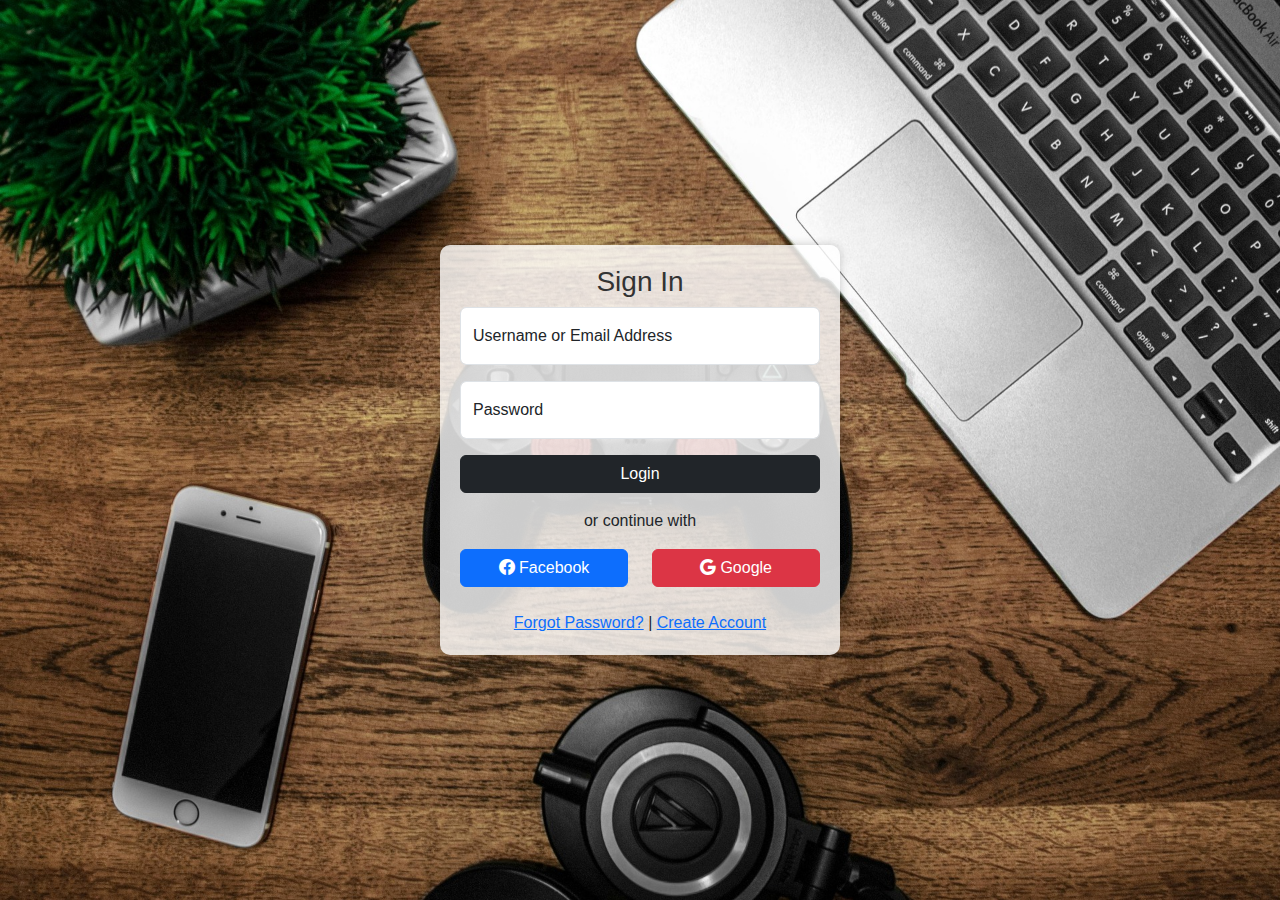
<file: index.html>
<!DOCTYPE html>
<html lang="en">
<head>
    <meta charset="UTF-8">
    <meta name="viewport" content="width=device-width, initial-scale=1.0">
    <title>Login</title>

    <!-- Bootstrap 5 CSS -->
    <link href="https://cdn.jsdelivr.net/npm/bootstrap@5.3.0-alpha1/dist/css/bootstrap.min.css" rel="stylesheet">

    <!-- Font Awesome Icons -->
    <link href="https://cdn.jsdelivr.net/npm/bootstrap-icons/font/bootstrap-icons.css" rel="stylesheet">

    <style>
        body, html {
            height: 100%;
            margin: 0;
            font-family: Arial, sans-serif;
        }
        /* Background Image */
        body {
            background-image: url('assets/img/garrettmorrow.jpg');
            background-size: cover;
            background-position: center;
            background-attachment: fixed;
            display: flex;
            justify-content: center;
            align-items: center;
        }
        /* Transparent Form Container */
        .login-container {
            max-width: 400px;
            width: 100%;
            padding: 20px;
            background-color: rgba(255, 255, 255, 0.8); /* Semi-transparent white background */
            border-radius: 10px;
            box-shadow: 0 0 10px rgba(0, 0, 0, 0.2);
        }
        h3 {
            text-align: center;
            color: #333;
        }
        .social-login button {
            margin-bottom: 10px;
        }
        .form-control:focus {
            border-color: #007bff;
            box-shadow: none;
        }
        .dropdown-item.active, .dropdown-item:active {
            background-color: #007bff;
            color: white;
        }
    </style>
</head>
<body>

<div class="login-container">
    <h3>Sign In</h3>
    
    <!-- Username/Email and Password Login -->
    <form class="needs-validation" action="home.html" novalidate>
        <div class="form-floating mb-3">
            <input type="text" class="form-control" id="username" placeholder="Username or Email" required>
            <label for="username">Username or Email Address</label>
            <div class="invalid-feedback">
                Username/Email Address is required.
            </div>
        </div>
        <div class="form-floating mb-3">
            <input type="password" class="form-control" id="password" placeholder="Password" required>
            <label for="password">Password</label>
            <div class="invalid-feedback">
                Password missing!
            </div>
        </div>

        <!-- Login Button -->
        <div class="d-grid gap-2">
            <button type="submit" class="btn btn-dark">Login</button>
        </div>

        <!-- Divider -->
        <div class="text-center mt-3">
            <span>or continue with</span>
        </div>
        <div class="text-center mt-3"> </div>
        
        <!-- Social Login Options -->
         <div class="row">
            <div class="col">
                <button type="button" class="btn btn-primary w-100 mb-2">
                     <!-- Facebook icon -->
                    <i class="bi bi-facebook"></i> Facebook
                </button>
            </div>
            <div class="col">
                <button type="button" class="btn btn-danger w-100 mb-2">
                    <i class="bi bi-google"></i> Google
                </button>
            </div>
        </div>
        
        <!-- Forgot Password and Create Account Links -->
        <div class="text-center mt-3">
            <a href="forgot_password.html">Forgot Password?</a> | <a href="registration_options.html">Create Account</a>
        </div>
    </form>
</div>

<!-- Bootstrap 5 JS -->
<script src="https://cdn.jsdelivr.net/npm/bootstrap@5.3.0-alpha1/dist/js/bootstrap.bundle.min.js"></script>

<script>
    (function () {
        'use strict'

        // Fetch all the forms we want to apply custom Bootstrap validation styles to
        var forms = document.querySelectorAll('.needs-validation')

        // Loop over them and prevent submission
        Array.prototype.slice.call(forms)
            .forEach(function (form) {
            form.addEventListener('submit', function (event) {
                if (!form.checkValidity()) {
                event.preventDefault()
                event.stopPropagation()
                }

                form.classList.add('was-validated')
            }, false)
            })
        })()
</script>

</body>
</html>
</file>
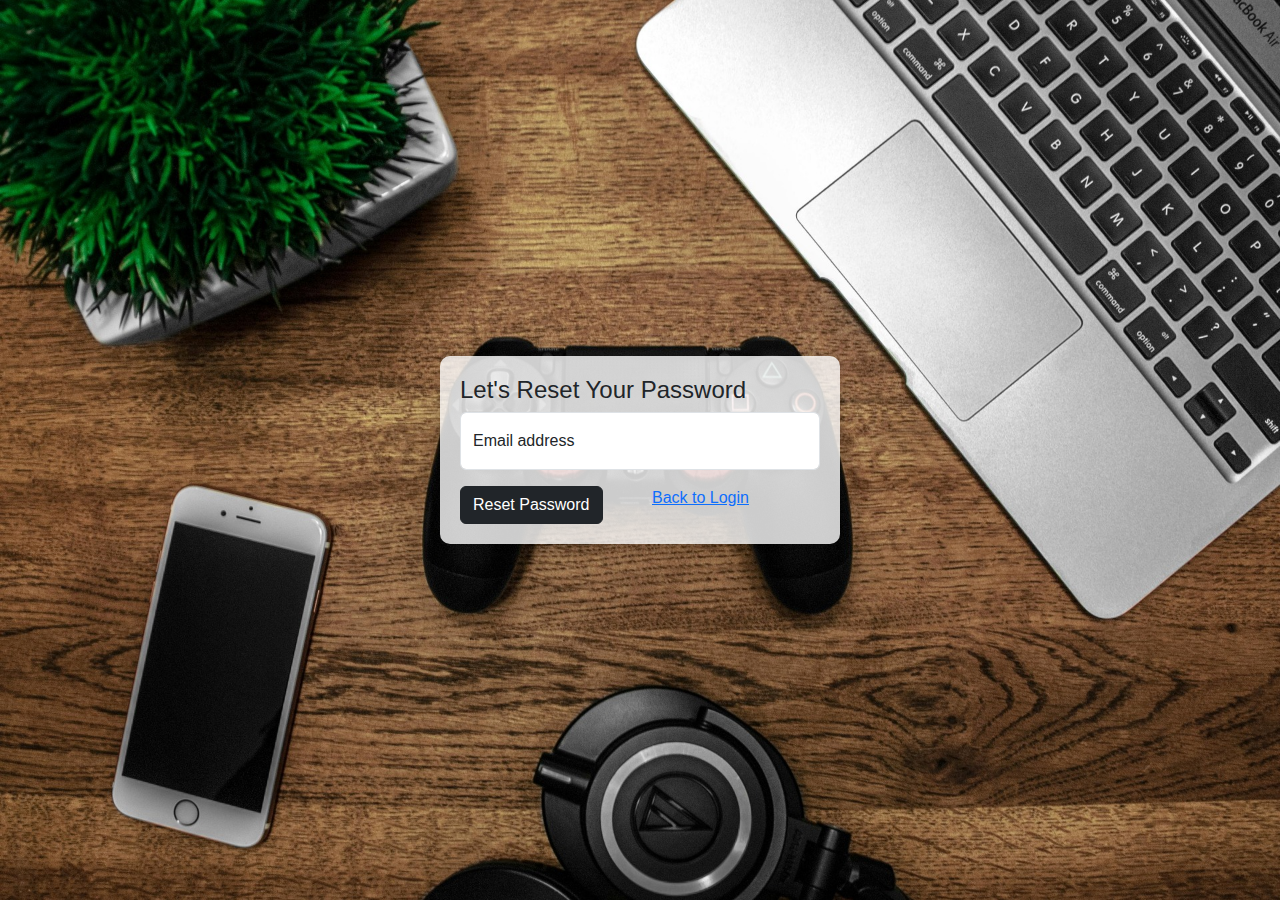
<file: forgot_password.html>
<!DOCTYPE html>
<html lang="en">
<head>
    <meta charset="UTF-8">
    <meta name="viewport" content="width=device-width, initial-scale=1.0">
    <title>Password Resetting</title>

    <!-- Bootstrap 5 CSS -->
    <link href="https://cdn.jsdelivr.net/npm/bootstrap@5.3.0-alpha1/dist/css/bootstrap.min.css" rel="stylesheet">

    <!-- Font Awesome Icons -->
    <link href="https://cdn.jsdelivr.net/npm/bootstrap-icons/font/bootstrap-icons.css" rel="stylesheet">

    <style>
        body, html {
            height: 100%;
            margin: 0;
            font-family: Arial, sans-serif;
        }
        /* Background Image */
        body {
            background-image: url('assets/img/garrettmorrow.jpg');
            background-size: cover;
            background-position: center;
            background-attachment: fixed;
            display: flex;
            justify-content: center;
            align-items: center;
        }
        /* Transparent Form Container */
        .login-container {
            max-width: 400px;
            width: 100%;
            padding: 20px;
            background-color: rgba(255, 255, 255, 0.8); /* Semi-transparent white background */
            border-radius: 10px;
            box-shadow: 0 0 10px rgba(0, 0, 0, 0.2);
        }
        h3 {
            text-align: center;
            color: #333;
        }
        .social-login button {
            margin-bottom: 10px;
        }
        .form-control:focus {
            border-color: #007bff;
            box-shadow: none;
        }
        .dropdown-item.active, .dropdown-item:active {
            background-color: #007bff;
            color: white;
        }
    </style>
</head>
<body>

<div class="login-container">
    <h4>Let's Reset Your Password</h4>
    
    <!-- Username/Email and Password Login -->
    <form class="needs-validation" novalidate>
        <div class="form-floating mb-3">
            <input type="email" class="form-control" id="email" placeholder="Email Address" required>
            <label for="email">Email address</label>
            <div class="invalid-feedback">
                Email Address required
            </div>
        </div>
        <div class="row">
            <div class="col">
                <button type="submit" class="btn btn-dark">Reset Password</button>
            </div>
            <div class="col">
                <a href="index.html">Back to Login</a>
            </div>
        </div>        
    </form>
</div>

<!-- Bootstrap 5 JS -->
<script src="https://cdn.jsdelivr.net/npm/bootstrap@5.3.0-alpha1/dist/js/bootstrap.bundle.min.js"></script>

<script>
    (function () {
        'use strict'

        // Fetch all the forms we want to apply custom Bootstrap validation styles to
        var forms = document.querySelectorAll('.needs-validation')

        // Loop over them and prevent submission
        Array.prototype.slice.call(forms)
            .forEach(function (form) {
            form.addEventListener('submit', function (event) {
                if (!form.checkValidity()) {
                event.preventDefault()
                event.stopPropagation()
                }

                form.classList.add('was-validated')
            }, false)
            })
        })()
</script>

</body>
</html>
</file>
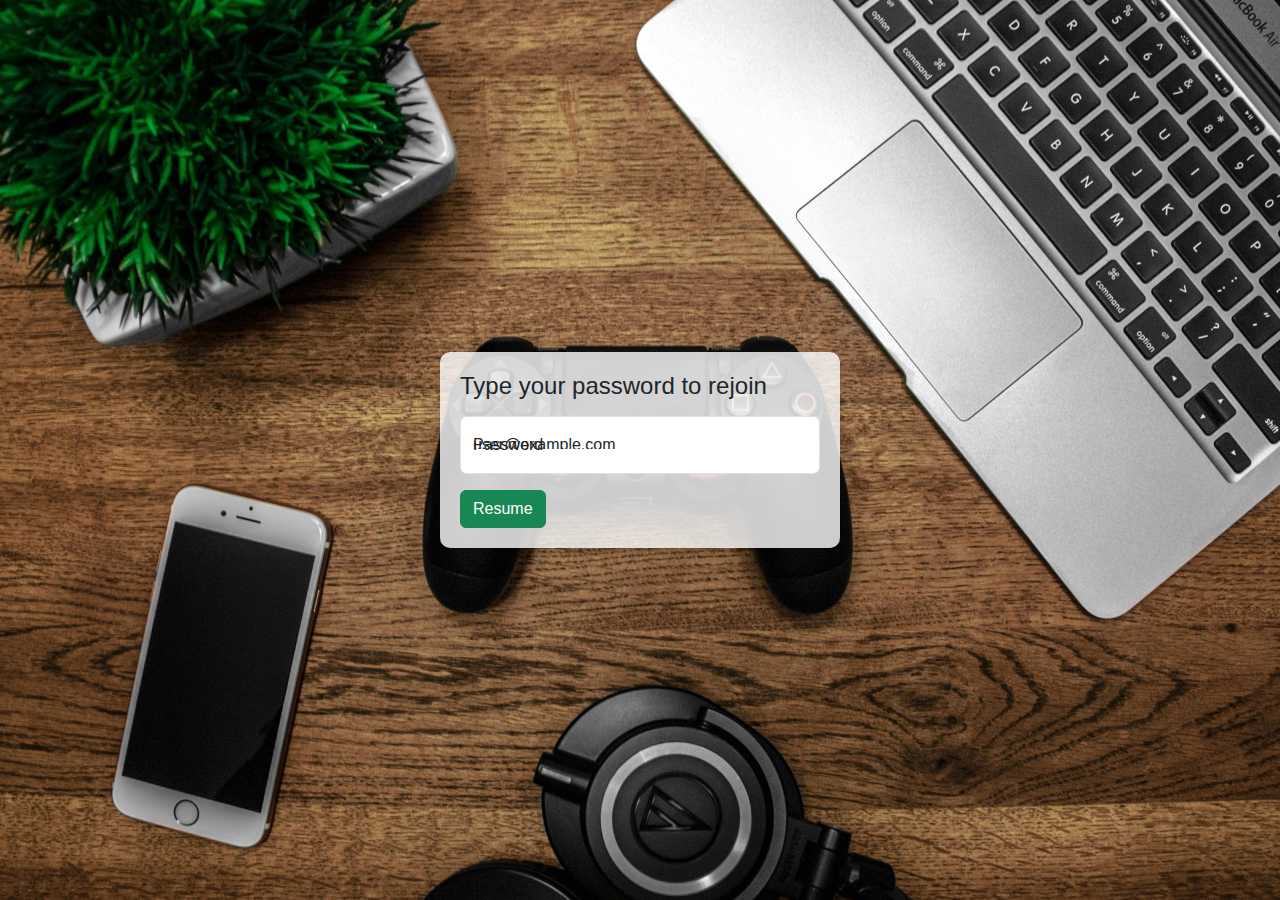
<file: locked_screen.html>
<!DOCTYPE html>
<html lang="en">
<head>
    <meta charset="UTF-8">
    <meta name="viewport" content="width=device-width, initial-scale=1.0">
    <title>Password Resetting</title>

    <!-- Bootstrap 5 CSS -->
    <link href="https://cdn.jsdelivr.net/npm/bootstrap@5.3.0-alpha1/dist/css/bootstrap.min.css" rel="stylesheet">

    <!-- Font Awesome Icons -->
    <link href="https://cdn.jsdelivr.net/npm/bootstrap-icons/font/bootstrap-icons.css" rel="stylesheet">

    <style>
        body, html {
            height: 100%;
            margin: 0;
            font-family: Arial, sans-serif;
        }
        /* Background Image */
        body {
            background-image: url('assets/img/garrettmorrow.jpg');
            background-size: cover;
            background-position: center;
            background-attachment: fixed;
            display: flex;
            justify-content: center;
            align-items: center;
        }
        /* Transparent Form Container */
        .login-container {
            max-width: 400px;
            width: 100%;
            padding: 20px;
            background-color: rgba(255, 255, 255, 0.8); /* Semi-transparent white background */
            border-radius: 10px;
            box-shadow: 0 0 10px rgba(0, 0, 0, 0.2);
        }
        h3 {
            text-align: center;
            color: #333;
        }
        .social-login button {
            margin-bottom: 10px;
        }
        .form-control:focus {
            border-color: #007bff;
            box-shadow: none;
        }
        .dropdown-item.active, .dropdown-item:active {
            background-color: #007bff;
            color: white;
        }
    </style>
</head>
<body>

<div class="login-container">
    <h4>Type your password to rejoin</h4>
    
    <!-- Username/Email and Password Login -->
    <form class="needs-validation" action="gaming_session.html" novalidate>
        <div class="form-floating mb-3">
            <label>user@example.com</label>
        </div>
        <div class="form-floating mb-3">
            <input type="password" class="form-control" id="password" name="password" placeholder="Your Password" required>
            <label for="password">Password</label>
            <div class="invalid-feedback">
                Type your pssword
            </div>
        </div>
        <div class="row">
            <div class="col">
                <button type="submit" class="btn btn-success">Resume</button>
            </div>
        </div>        
    </form>
</div>

<!-- Bootstrap 5 JS -->
<script src="https://cdn.jsdelivr.net/npm/bootstrap@5.3.0-alpha1/dist/js/bootstrap.bundle.min.js"></script>

<script>
    (function () {
        'use strict'

        // Fetch all the forms we want to apply custom Bootstrap validation styles to
        var forms = document.querySelectorAll('.needs-validation')

        // Loop over them and prevent submission
        Array.prototype.slice.call(forms)
            .forEach(function (form) {
            form.addEventListener('submit', function (event) {
                if (!form.checkValidity()) {
                event.preventDefault()
                event.stopPropagation()
                }

                form.classList.add('was-validated')
            }, false)
            })
        })()
</script>

</body>
</html>
</file>
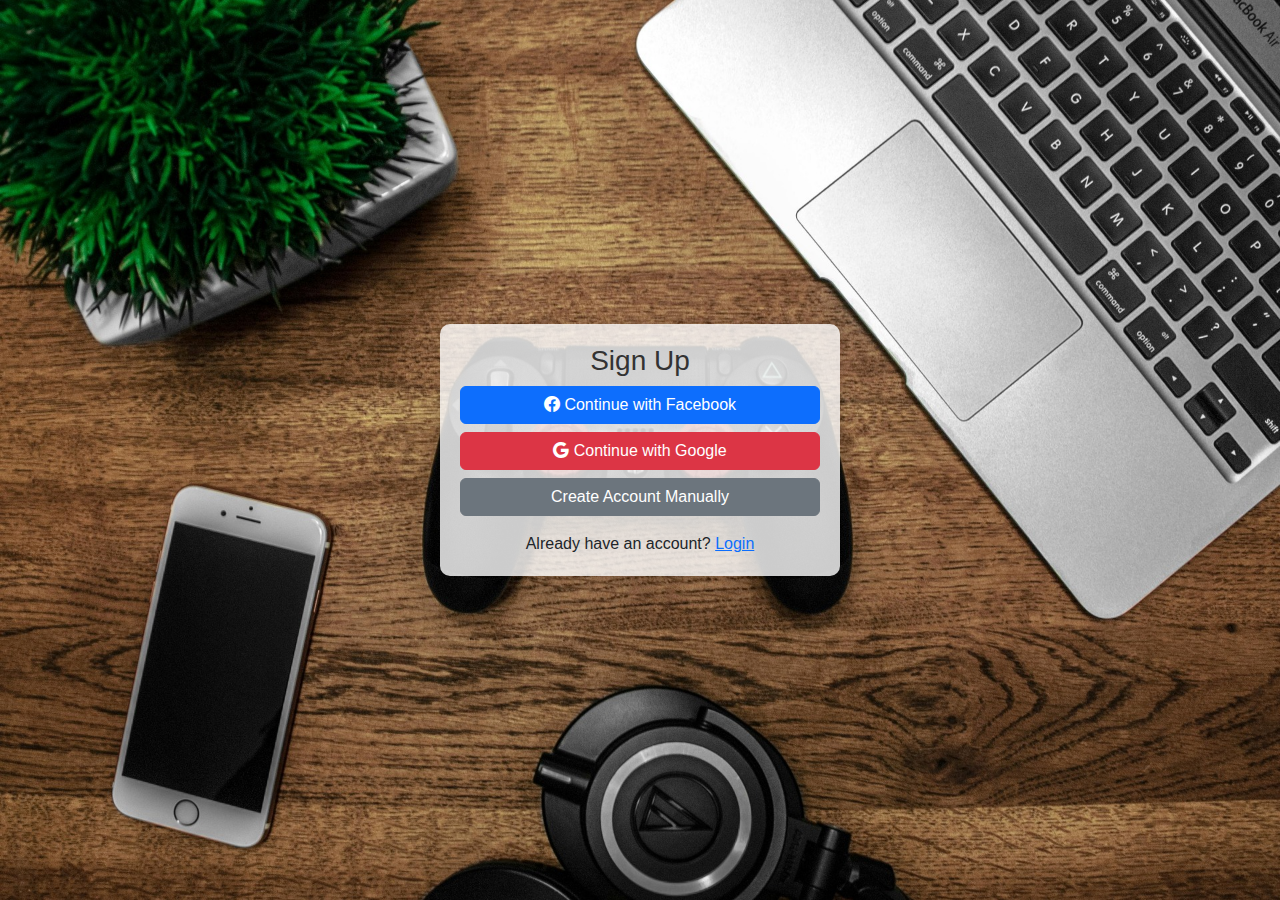
<file: registration_options.html>
<!DOCTYPE html>
<html lang="en">
<head>
    <meta charset="UTF-8">
    <meta name="viewport" content="width=device-width, initial-scale=1.0">
    <title>Registration Method</title>

    <!-- Bootstrap 5 CSS -->
    <link href="https://cdn.jsdelivr.net/npm/bootstrap@5.3.0-alpha1/dist/css/bootstrap.min.css" rel="stylesheet">

    <!-- Font Awesome Icons -->
    <link href="https://cdn.jsdelivr.net/npm/bootstrap-icons/font/bootstrap-icons.css" rel="stylesheet">
    
    <style>
        body, html {
            height: 100%;
            margin: 0;
            font-family: Arial, sans-serif;
        }
        /* Background Image */
        body {
            background-image: url('assets/img/garrettmorrow.jpg');
            background-size: cover;
            background-position: center;
            background-attachment: fixed;
            display: flex;
            justify-content: center;
            align-items: center;
        }
        /* Transparent Form Container */
        .register-container {
            max-width: 400px;
            width: 100%;
            padding: 20px;
            background-color: rgba(255, 255, 255, 0.8); /* Semi-transparent white background */
            border-radius: 10px;
            box-shadow: 0 0 10px rgba(0, 0, 0, 0.2);
        }
        h3 {
            text-align: center;
            color: #333;
        }
        .social-login button {
            margin-bottom: 10px;
        }
    </style>
</head>
<body>

<div class="register-container">
    <h3>Sign Up</h3>
    
    <!-- Social Registration Options -->
    <div class="social-login">
        <button type="button" class="btn btn-primary w-100 mb-2">
            <i class="bi bi-facebook"></i> Continue with Facebook
        </button>
        <button type="button" class="btn btn-danger w-100 mb-2">
            <i class="bi bi-google"></i> Continue with Google
        </button>
    </div>

    <div class="d-grid gap-2">
        <button type="button" class="btn btn-secondary" onclick="location.href='manual_registration.html'">Create Account Manually</button>
    </div>
    
    <!-- Login Link -->
    <div class="text-center mt-3">
        Already have an account? <a href="index.html">Login</a>
    </div>
</div>

<!-- Bootstrap 5 JS -->
<script src="https://cdn.jsdelivr.net/npm/bootstrap@5.3.0-alpha1/dist/js/bootstrap.bundle.min.js"></script>
</body>
</html>
</file>
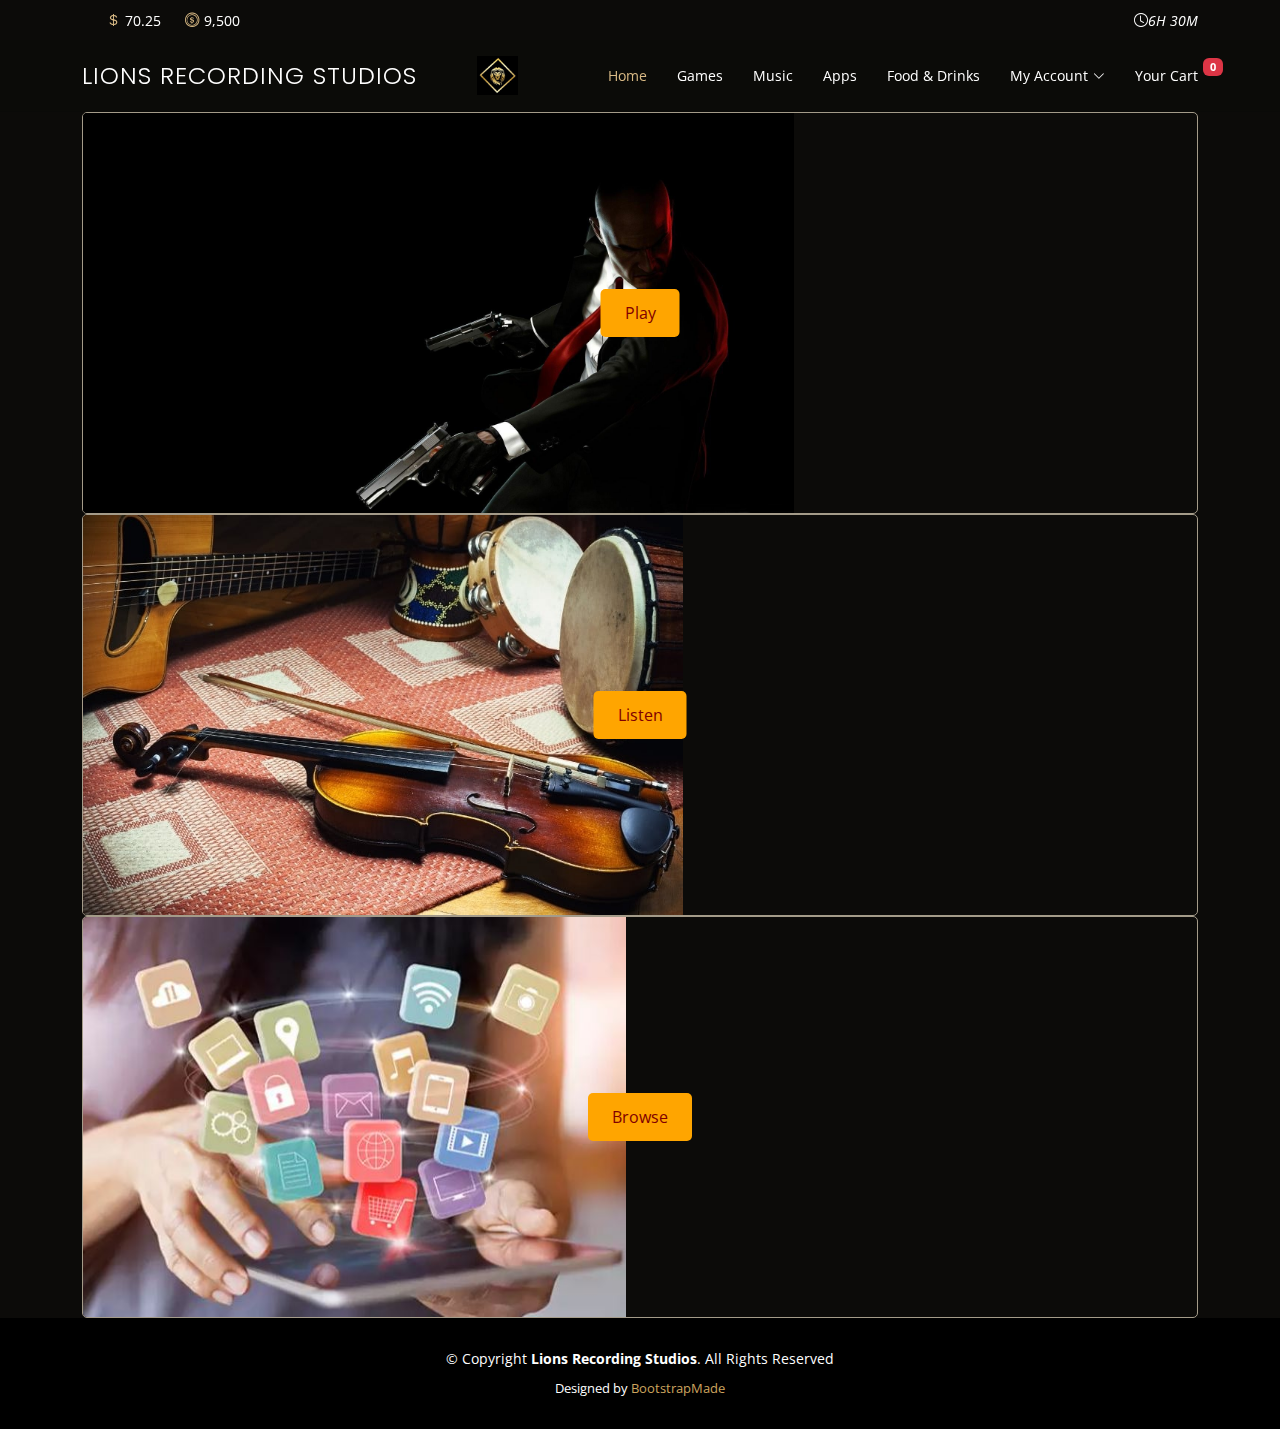
<file: session_index.html>
<!DOCTYPE html>
<html lang="en">

<head>
  <meta charset="utf-8">
  <meta content="width=device-width, initial-scale=1.0" name="viewport">

  <title>Lions Recording Studios - Homepage</title>
  <meta content="" name="description">
  <meta content="" name="keywords">

  <!-- Favicons -->
  <link href="assets/img/favicon.png" rel="icon">
  <link href="assets/img/apple-touch-icon.png" rel="apple-touch-icon">

  <!-- Google Fonts -->
  <link href="https://fonts.googleapis.com/css?family=Open+Sans:300,300i,400,400i,600,600i,700,700i|Playfair+Display:ital,wght@0,400;0,500;0,600;0,700;1,400;1,500;1,600;1,700|Poppins:300,300i,400,400i,500,500i,600,600i,700,700i" rel="stylesheet">

  <!-- Vendor CSS Files -->
  <link href="assets/vendor/animate.css/animate.min.css" rel="stylesheet">
  <link href="assets/vendor/aos/aos.css" rel="stylesheet">
  <!-- <link href="assets/vendor/bootstrap/css/bootstrap.min.css" rel="stylesheet"> -->
  <link href="https://cdn.jsdelivr.net/npm/bootstrap@5.3.0-alpha1/dist/css/bootstrap.min.css" rel="stylesheet">
  <link href="https://cdn.jsdelivr.net/npm/bootstrap-icons/font/bootstrap-icons.css" rel="stylesheet">
  <!-- <link href="assets/vendor/bootstrap-icons/bootstrap-icons.css" rel="stylesheet"> -->
  <link href="assets/vendor/boxicons/css/boxicons.min.css" rel="stylesheet">
  <link href="assets/vendor/glightbox/css/glightbox.min.css" rel="stylesheet">
  <link href="assets/vendor/swiper/swiper-bundle.min.css" rel="stylesheet">

  <!-- Template Main CSS File -->
  <link href="assets/css/style.css" rel="stylesheet">

  <!-- =======================================================
  * Template Name: Restaurantly - v3.1.0
  * Template URL: https://bootstrapmade.com/restaurantly-restaurant-template/
  * Author: BootstrapMade.com
  * License: https://bootstrapmade.com/license/
  ======================================================== -->

</head>

<body>

  <!-- ======= Top Bar ======= -->
  <div id="topbar" class="d-flex align-items-center fixed-top">
    <div class="container d-flex justify-content-center justify-content-md-between">

      <div class="contact-info d-flex align-items-center">
        <i class="bi bi-currency-dollar d-flex align-items-center ms-4"><span>70.25</span></i>
        <i class="bi bi-coin d-flex align-items-center ms-4"><span>9,500</span></i>        
      </div>

      <div class="languages d-none d-md-flex align-items-center">
        <i class="bi bi-clock d-flex align-items-center ms-4"><span> 6H 30M</span></i>
      </div>
    </div>
  </div>

  <!-- ======= Header ======= -->
  <header id="header" class="fixed-top d-flex align-items-center">
    <div class="container-fluid container-xl d-flex align-items-center justify-content-lg-between">

      <h1 class="logo me-auto me-lg-0"><a href="index.html">LIONS RECORDING STUDIOS</a></h1>
      <!-- Uncomment below if you prefer to use an image logo -->
      <a href="index.html" class="logo me-auto me-lg-0"><img src="assets/img/logo.png" alt="" class="img-fluid"></a>

      <nav id="navbar" class="navbar order-last order-lg-0">
        <ul>
          <li><a class="nav-link scrollto active" href="#hero">Home</a></li>
          <li><a class="nav-link scrollto" href="#gaming">Games</a></li>
          <li><a class="nav-link scrollto" href="#music">Music</a></li>
          <li><a class="nav-link scrollto" href="#apps">Apps</a></li>
          <li><a class="nav-link scrollto" href="#menu">Food & Drinks</a></li>
          <li class="dropdown"><a href="javascript:void();"><span>My Account</span> <i class="bi bi-chevron-down"></i></a>
            <ul>
              <li><a href="javascript:void();">Settings</a></li>
              <li><a href="javascript:void();">Lock Screen</a></li>
              <li><a href="index.html">Logout</a></li>
            </ul>
          </li>
          <li class="nav-item">
            <a class="nav-link" href="javascript:void(0);" id="cart-button">
                Your Cart <span class="badge bg-danger cart-badge" id="cart-count">0</span>
            </a>
        </li>
        </ul>
        <i class="bi bi-list mobile-nav-toggle"></i>
      </nav><!-- .navbar -->

    </div>
  </header><!-- End Header -->

  <main id="main" class="container mt-5">

      <div class="row"><p></p><p></p><p></p><p></p></div>

      <div class="row">
          <div class="col">
              <div class="image-container">
                  <img src="assets/img/intense-gaming.jpg" alt="Snow">
                  <button class="btn" onclick="location.href='gaming_session.html';">Play</button>
              </div>                  
          </div>
          <div class="col">
              <div class="image-container">
                  <img src="assets/img/music.jpg" alt="Snow">
                  <button class="btn" onclick="location.href='music_session.html';">Listen</button>
              </div>
          </div>
          <div class="col">
              <div class="image-container">
                  <img src="assets/img/apps.jpg" alt="Snow">
                  <button class="btn" onclick="location.href='apps_session.html';">Browse</button>
              </div>
          </div>
      </div>
  </main>
<!-- End #main -->

  <!-- ======= Footer ======= -->
  <footer id="footer">
    <div class="container">
      <div class="copyright">
        &copy; Copyright <strong><span>Lions Recording Studios</span></strong>. All Rights Reserved
      </div>
      <div class="credits">
        <!-- All the links in the footer should remain intact. -->
        <!-- You can delete the links only if you purchased the pro version. -->
        <!-- Licensing information: https://bootstrapmade.com/license/ -->
        <!-- Purchase the pro version with working PHP/AJAX contact form: https://bootstrapmade.com/restaurantly-restaurant-template/ -->
        Designed by <a href="https://bootstrapmade.com/">BootstrapMade</a>
      </div>
    </div>
  </footer><!-- End Footer -->

  <!-- Vendor JS Files -->
  <script src="assets/vendor/aos/aos.js"></script>
  <!-- <script src="assets/vendor/bootstrap/js/bootstrap.bundle.min.js"></script> -->
  <script src="https://cdn.jsdelivr.net/npm/@popperjs/core@2.10.2/dist/umd/popper.min.js"></script>
  <script src="https://cdn.jsdelivr.net/npm/bootstrap@5.3.0-alpha1/dist/js/bootstrap.bundle.min.js"></script>
  <script src="assets/vendor/glightbox/js/glightbox.min.js"></script>
  <script src="assets/vendor/isotope-layout/isotope.pkgd.min.js"></script>
  <script src="assets/vendor/swiper/swiper-bundle.min.js"></script>

  <!-- Template Main JS File -->
  <script src="assets/js/main.js"></script>

</body>

</html>
</file>
<file: assets/css/style.css>
/**
* Template Name: Restaurantly - v3.1.0
* Template URL: https://bootstrapmade.com/restaurantly-restaurant-template/
* Author: BootstrapMade.com
* License: https://bootstrapmade.com/license/
*/

/*--------------------------------------------------------------
# General
--------------------------------------------------------------*/
body {
  font-family: "Open Sans", sans-serif;
  background: #0c0b09;
  color: #fff;
}

a {
  color: #cda45e;
  text-decoration: none;
}

a:hover {
  color: #d9ba85;
  text-decoration: none;
}

h1, h2, h3, h4, h5, h6 {
  font-family: "Playfair Display", serif;
}

/*--------------------------------------------------------------
# Preloader
--------------------------------------------------------------*/
#preloader {
  position: fixed;
  top: 0;
  left: 0;
  right: 0;
  bottom: 0;
  z-index: 9999;
  overflow: hidden;
  background: #1a1814;
}

#preloader:before {
  content: "";
  position: fixed;
  top: calc(50% - 30px);
  left: calc(50% - 30px);
  border: 6px solid #1a1814;
  border-top-color: #cda45e;
  border-bottom-color: #cda45e;
  border-radius: 50%;
  width: 60px;
  height: 60px;
  -webkit-animation: animate-preloader 1s linear infinite;
  animation: animate-preloader 1s linear infinite;
}

@-webkit-keyframes animate-preloader {
  0% {
    transform: rotate(0deg);
  }
  100% {
    transform: rotate(360deg);
  }
}

@keyframes animate-preloader {
  0% {
    transform: rotate(0deg);
  }
  100% {
    transform: rotate(360deg);
  }
}

/*--------------------------------------------------------------
# Back to top button
--------------------------------------------------------------*/
.back-to-top {
  position: fixed;
  visibility: hidden;
  opacity: 0;
  right: 15px;
  bottom: 15px;
  z-index: 996;
  width: 44px;
  height: 44px;
  border-radius: 50px;
  transition: all 0.4s;
  border: 2px solid #cda45e;
}

.back-to-top i {
  font-size: 28px;
  color: #cda45e;
  line-height: 0;
}

.back-to-top:hover {
  background: #cda45e;
  color: #1a1814;
}

.back-to-top:hover i {
  color: #444444;
}

.back-to-top.active {
  visibility: visible;
  opacity: 1;
}

/*--------------------------------------------------------------
# Disable aos animation delay on mobile devices
--------------------------------------------------------------*/
@media screen and (max-width: 768px) {
  [data-aos-delay] {
    transition-delay: 0 !important;
  }
}

/*--------------------------------------------------------------
# Top Bar
--------------------------------------------------------------*/
#topbar {
  height: 40px;
  font-size: 14px;
  transition: all 0.5s;
  z-index: 996;
}

#topbar.topbar-scrolled {
  top: -40px;
}

#topbar .contact-info i {
  font-style: normal;
  color: #d9ba85;
}

#topbar .contact-info i span {
  padding-left: 5px;
  color: #fff;
}

#topbar .languages ul {
  display: flex;
  flex-wrap: wrap;
  list-style: none;
  padding: 0;
  margin: 0;
  color: #cda45e;
}

#topbar .languages ul a {
  color: white;
}

#topbar .languages ul li + li {
  padding-left: 10px;
}

#topbar .languages ul li + li::before {
  display: inline-block;
  padding-right: 10px;
  color: rgba(255, 255, 255, 0.5);
  content: "/";
}

/*--------------------------------------------------------------
# Header
--------------------------------------------------------------*/
#header {
  background: rgba(12, 11, 9, 0.6);
  border-bottom: 1px solid rgba(12, 11, 9, 0.6);
  transition: all 0.5s;
  z-index: 997;
  padding: 15px 0;
  top: 40px;
}

#header.header-scrolled {
  top: 0;
  background: rgba(0, 0, 0, 0.85);
  border-bottom: 1px solid #37332a;
}

#header .logo {
  font-size: 24px;
  margin: 0;
  padding: 0;
  line-height: 1;
  font-weight: 300;
  letter-spacing: 1px;
  text-transform: uppercase;
  font-family: "Poppins", sans-serif;
}

#header .logo a {
  color: #fff;
}

#header .logo img {
  max-height: 40px;
}

/*--------------------------------------------------------------
# Book a table button Menu
--------------------------------------------------------------*/
.book-a-table-btn {
  margin: 0 0 0 15px;
  border: 2px solid #cda45e;
  color: #fff;
  border-radius: 50px;
  padding: 8px 25px;
  text-transform: uppercase;
  font-size: 13px;
  font-weight: 500;
  letter-spacing: 1px;
  transition: 0.3s;
}

.book-a-table-btn:hover {
  background: #cda45e;
  color: #fff;
}

@media (max-width: 992px) {
  .book-a-table-btn {
    margin: 0 15px 0 0;
    padding: 8px 20px;
  }
}

/*--------------------------------------------------------------
# Navigation Menu
--------------------------------------------------------------*/
/**
* Desktop Navigation 
*/
.navbar {
  padding: 0;
}

.navbar ul {
  margin: 0;
  padding: 0;
  display: flex;
  list-style: none;
  align-items: center;
}

.navbar li {
  position: relative;
}

.navbar a {
  display: flex;
  align-items: center;
  justify-content: space-between;
  padding: 10px 0 10px 30px;
  color: #fff;
  white-space: nowrap;
  transition: 0.3s;
  font-size: 14px;
}

.navbar a i {
  font-size: 12px;
  line-height: 0;
  margin-left: 5px;
}

.navbar a:hover, .navbar .active, .navbar li:hover > a {
  color: #d9ba85;
}

.navbar .dropdown ul {
  display: block;
  position: absolute;
  left: 14px;
  top: calc(100% + 30px);
  margin: 0;
  padding: 10px 0;
  z-index: 99;
  opacity: 0;
  visibility: hidden;
  background: #fff;
  box-shadow: 0px 0px 30px rgba(127, 137, 161, 0.25);
  transition: 0.3s;
  border-radius: 4px;
}

.navbar .dropdown ul li {
  min-width: 200px;
}

.navbar .dropdown ul a {
  padding: 10px 20px;
  color: #444444;
}

.navbar .dropdown ul a i {
  font-size: 12px;
}

.navbar .dropdown ul a:hover, .navbar .dropdown ul .active:hover, .navbar .dropdown ul li:hover > a {
  color: #cda45e;
}

.navbar .dropdown:hover > ul {
  opacity: 1;
  top: 100%;
  visibility: visible;
}

.navbar .dropdown .dropdown ul {
  top: 0;
  left: calc(100% - 30px);
  visibility: hidden;
}

.navbar .dropdown .dropdown:hover > ul {
  opacity: 1;
  top: 0;
  left: 100%;
  visibility: visible;
}

@media (max-width: 1366px) {
  .navbar .dropdown .dropdown ul {
    left: -90%;
  }
  .navbar .dropdown .dropdown:hover > ul {
    left: -100%;
  }
}

/**
* Mobile Navigation 
*/
.mobile-nav-toggle {
  color: #fff;
  font-size: 28px;
  cursor: pointer;
  display: none;
  line-height: 0;
  transition: 0.5s;
}

@media (max-width: 991px) {
  .mobile-nav-toggle {
    display: block;
  }
  .navbar ul {
    display: none;
  }
}

.navbar-mobile {
  position: fixed;
  overflow: hidden;
  top: 0;
  right: 0;
  left: 0;
  bottom: 0;
  background: rgba(0, 0, 0, 0.9);
  transition: 0.3s;
  z-index: 999;
}

.navbar-mobile .mobile-nav-toggle {
  position: absolute;
  top: 15px;
  right: 15px;
}

.navbar-mobile ul {
  display: block;
  position: absolute;
  top: 55px;
  right: 15px;
  bottom: 15px;
  left: 15px;
  padding: 10px 0;
  border-radius: 6px;
  background-color: #fff;
  overflow-y: auto;
  transition: 0.3s;
}

.navbar-mobile a {
  padding: 10px 20px;
  font-size: 15px;
  color: #1a1814;
}

.navbar-mobile a:hover, .navbar-mobile .active, .navbar-mobile li:hover > a {
  color: #cda45e;
}

.navbar-mobile .getstarted {
  margin: 15px;
}

.navbar-mobile .dropdown ul {
  position: static;
  display: none;
  margin: 10px 20px;
  padding: 10px 0;
  z-index: 99;
  opacity: 1;
  visibility: visible;
  background: #fff;
  box-shadow: 0px 0px 30px rgba(127, 137, 161, 0.25);
}

.navbar-mobile .dropdown ul li {
  min-width: 200px;
}

.navbar-mobile .dropdown ul a {
  padding: 10px 20px;
}

.navbar-mobile .dropdown ul a i {
  font-size: 12px;
}

.navbar-mobile .dropdown ul a:hover, .navbar-mobile .dropdown ul .active:hover, .navbar-mobile .dropdown ul li:hover > a {
  color: #cda45e;
}

.navbar-mobile .dropdown > .dropdown-active {
  display: block;
}

/*--------------------------------------------------------------
# Hero Section
--------------------------------------------------------------*/
#hero {
  width: 100%;
  height: 100vh;
  background: url("../img/gabriel-barletta.jpg") top center;
  background-size: cover;
  position: relative;
  padding: 0;
}

#hero:before {
  content: "";
  background: rgba(0, 0, 0, 0.5);
  position: absolute;
  bottom: 0;
  top: 0;
  left: 0;
  right: 0;
}

#hero .container {
  padding-top: 110px;
}

@media (max-width: 992px) {
  #hero .container {
    padding-top: 98px;
  }
}

#hero h1 {
  margin: 0;
  font-size: 48px;
  font-weight: 700;
  line-height: 56px;
  color: #fff;
  font-family: "Poppins", sans-serif;
}

#hero h1 span {
  color: #cda45e;
}

#hero h2 {
  color: #eee;
  margin-bottom: 10px 0 0 0;
  font-size: 22px;
}

#hero .btns {
  margin-top: 30px;
}

#hero .btn-menu, #hero .btn-book {
  font-weight: 600;
  font-size: 13px;
  letter-spacing: 0.5px;
  text-transform: uppercase;
  display: inline-block;
  padding: 12px 30px;
  border-radius: 50px;
  transition: 0.3s;
  line-height: 1;
  color: white;
  border: 2px solid #cda45e;
}

#hero .btn-menu:hover, #hero .btn-book:hover {
  background: #cda45e;
  color: #fff;
}

#hero .btn-book {
  margin-left: 15px;
}

#hero .play-btn {
  width: 94px;
  height: 94px;
  background: radial-gradient(#cda45e 50%, rgba(205, 164, 94, 0.4) 52%);
  border-radius: 50%;
  display: block;
  position: relative;
  overflow: hidden;
}

#hero .play-btn::after {
  content: '';
  position: absolute;
  left: 50%;
  top: 50%;
  transform: translateX(-40%) translateY(-50%);
  width: 0;
  height: 0;
  border-top: 10px solid transparent;
  border-bottom: 10px solid transparent;
  border-left: 15px solid #fff;
  z-index: 100;
  transition: all 400ms cubic-bezier(0.55, 0.055, 0.675, 0.19);
}

#hero .play-btn::before {
  content: '';
  position: absolute;
  width: 120px;
  height: 120px;
  -webkit-animation-delay: 0s;
  animation-delay: 0s;
  -webkit-animation: pulsate-btn 2s;
  animation: pulsate-btn 2s;
  -webkit-animation-direction: forwards;
  animation-direction: forwards;
  -webkit-animation-iteration-count: infinite;
  animation-iteration-count: infinite;
  -webkit-animation-timing-function: steps;
  animation-timing-function: steps;
  opacity: 1;
  border-radius: 50%;
  border: 5px solid rgba(205, 164, 94, 0.7);
  top: -15%;
  left: -15%;
  background: rgba(198, 16, 0, 0);
}

#hero .play-btn:hover::after {
  border-left: 15px solid #cda45e;
  transform: scale(20);
}

#hero .play-btn:hover::before {
  content: '';
  position: absolute;
  left: 50%;
  top: 50%;
  transform: translateX(-40%) translateY(-50%);
  width: 0;
  height: 0;
  border: none;
  border-top: 10px solid transparent;
  border-bottom: 10px solid transparent;
  border-left: 15px solid #fff;
  z-index: 200;
  -webkit-animation: none;
  animation: none;
  border-radius: 0;
}

@media (min-width: 1024px) {
  #hero {
    background-attachment: fixed;
  }
}

@media (max-width: 992px) {
  #hero .play-btn {
    margin-top: 30px;
  }
}

@media (max-height: 500px) {
  #hero {
    height: auto;
  }
  #hero .container {
    padding-top: 130px;
    padding-bottom: 60px;
  }
}

@media (max-width: 768px) {
  #hero h1 {
    font-size: 28px;
    line-height: 36px;
  }
  #hero h2 {
    font-size: 18px;
    line-height: 24px;
  }
}

@-webkit-keyframes pulsate-btn {
  0% {
    transform: scale(0.6, 0.6);
    opacity: 1;
  }
  100% {
    transform: scale(1, 1);
    opacity: 0;
  }
}

@keyframes pulsate-btn {
  0% {
    transform: scale(0.6, 0.6);
    opacity: 1;
  }
  100% {
    transform: scale(1, 1);
    opacity: 0;
  }
}

/*--------------------------------------------------------------
# Sections General
--------------------------------------------------------------*/
section {
  padding: 60px 0;
  overflow: hidden;
}

.section-bg {
  background-color: #1a1814;
}

.section-title {
  padding-bottom: 40px;
}

.section-title h2 {
  font-size: 14px;
  font-weight: 500;
  padding: 0;
  line-height: 1px;
  margin: 0 0 5px 0;
  letter-spacing: 2px;
  text-transform: uppercase;
  color: #aaaaaa;
  font-family: "Poppins", sans-serif;
}

.section-title h2::after {
  content: "";
  width: 120px;
  height: 1px;
  display: inline-block;
  background: rgba(255, 255, 255, 0.2);
  margin: 4px 10px;
}

.section-title p {
  margin: 0;
  margin: 0;
  font-size: 36px;
  font-weight: 700;
  font-family: "Playfair Display", serif;
  color: #cda45e;
}

/*--------------------------------------------------------------
# Gaming
--------------------------------------------------------------*/
.breadcrumbs {
  padding: 15px 0;
  background: #1d1b16;
  margin-top: 110px;
}

@media (max-width: 992px) {
  .breadcrumbs {
    margin-top: 98px;
  }
}

.breadcrumbs h2 {
  font-size: 26px;
  font-weight: 300;
}

.breadcrumbs ol {
  display: flex;
  flex-wrap: wrap;
  list-style: none;
  padding: 0;
  margin: 0;
  font-size: 14px;
}

.breadcrumbs ol li + li {
  padding-left: 10px;
}

.breadcrumbs ol li + li::before {
  display: inline-block;
  padding-right: 10px;
  color: #37332a;
  content: "/";
}

@media (max-width: 768px) {
  .breadcrumbs .d-flex {
    display: block !important;
  }
  .breadcrumbs ol {
    display: block;
  }
  .breadcrumbs ol li {
    display: inline-block;
  }
}


/*--------------------------------------------------------------
# Override Modal Title
--------------------------------------------------------------*/
.modal-title {
  color: black;
  font-size: 1.25rem;
}

/*--------------------------------------------------------------
# Shopping Cart Badge & Modal
--------------------------------------------------------------*/
.cart-badge {
  position: absolute;
  top: 3px;
  right: -25px;
}

.card-title {
  font-size: 1.5rem; /* Increase font size */
  font-weight: bold; /* Make the font bold */
  color: orange; /* Change the color to a more visible one */
  text-shadow: 2px 2px 4px rgba(0, 0, 0, 0.5); /* Add shadow */
  position: relative;
}

.card-title::after {
  content: '';
  position: absolute;
  top: 0;
  left: 0;
  right: 0;
  bottom: 0;
  box-shadow: 0 0 20px rgba(255, 87, 34, 0.5); /* Add glowing effect */
  opacity: 0;
  transition: opacity 0.3s ease-in-out;
}

.card-title:hover::after {
  opacity: 1;
}

/*--------------------------------------------------------------
# Image Container
--------------------------------------------------------------*/
.image-container {
    position: relative;
    /*width: 100%;
    max-width: 400px;*/
    border: #a49b89 1px solid;
    border-radius: 5px;
    overflow: hidden;
    margin: 0 auto;
}

.image-container img {
    width: auto;
    height: 400px;
}

.image-container .btn {
    position: absolute;
    top: 50%;
    left: 50%;
    transform: translate(-50%, -50%);
    -ms-transform: translate(-50%, -50%);
    background-color: orange;
    color: maroon;
    font-size: 16px;
    padding: 12px 24px;
    border: none;
    cursor: pointer;
    border-radius: 5px;
    text-align: center;
}

.image-container .btn:hover {
    background-color: black;
}


/*--------------------------------------------------------------
# Gaming Session
--------------------------------------------------------------*/
.gaming-session {
  position: relative;
  color: red;
  font-weight: bolder;
  overflow: hidden; /* Ensure the pseudo-element doesn't overflow */
}

.gaming-session::before {
  content: '';
  position: absolute;
  top: 0;
  left: 0;
  width: 100%;
  height: 100%;
  background: url("../img/intense-gaming.jpg") no-repeat center center;
  background-size: cover;
  opacity: 0.3;
  z-index: 1;
}

.fifteen-min-gaming-session::after,
.thirty-min-gaming-session::after,
.fortyfive-min-gaming-session::after,
.oneormore-hour-gaming-session::after {
  content: '';
  position: absolute;
  top: 0;
  left: 0;
  width: 100%;
  height: 100%;
  z-index: 2;
}

.fifteen-min-gaming-session::after {
  background: linear-gradient(to right, rgba(0, 0, 0, 0.5) 25%, transparent 25%);
}

.thirty-min-gaming-session::after {
  background: linear-gradient(to right, rgba(0, 0, 0, 0.5) 50%, transparent 50%);
}

.fortyfive-min-gaming-session::after {
  background: linear-gradient(to right, rgba(0, 0, 0, 0.5) 75%, transparent 75%);
}

.oneormore-hour-gaming-session::after {
  background: linear-gradient(to right, rgba(0, 0, 0, 0.5) 100%, transparent 100%);
}

.gaming-session > * {
  position: relative;
  z-index: 3;
}


/*--------------------------------------------------------------
# Music Session
--------------------------------------------------------------*/
.music-session {
  position: relative;
  color: red;
  font-weight: bolder;
  overflow: hidden; /* Ensure the pseudo-element doesn't overflow */
}

.music-session::before {
  content: '';
  position: absolute;
  top: 0;
  left: 0;
  width: 100%;
  height: 100%;
  background: url("../img/music.jpg") no-repeat center center;
  background-size: cover;
  opacity: 0.3;
  z-index: 1;
}

.fifteen-min-music-session::after,
.thirty-min-music-session::after,
.fortyfive-min-music-session::after,
.oneormore-hour-music-session::after {
  content: '';
  position: absolute;
  top: 0;
  left: 0;
  width: 100%;
  height: 100%;
  z-index: 2;
}

.fifteen-min-music-session::after {
  background: linear-gradient(to right, rgba(0, 0, 0, 0.5) 25%, transparent 25%);
}

.thirty-min-music-session::after {
  background: linear-gradient(to right, rgba(0, 0, 0, 0.5) 50%, transparent 50%);
}

.fortyfive-min-music-session::after {
  background: linear-gradient(to right, rgba(0, 0, 0, 0.5) 75%, transparent 75%);
}

.oneormore-hour-music-session::after {
  background: linear-gradient(to right, rgba(0, 0, 0, 0.5) 100%, transparent 100%);
}

.music-session > * {
  position: relative;
  z-index: 3;
}


/*--------------------------------------------------------------
# Chatbot
--------------------------------------------------------------*/
.chatbot-icon {
  position: fixed;
  bottom: 70px; /* Adjusted to be above the quick scroll-up arrow button */
  right: 20px;
  width: 60px;
  height: 60px;
  background: url('../img/chatbot.png') no-repeat center center;
  background-size: cover;
  cursor: pointer;
  z-index: 1000;
}

.chat-panel {
  position: fixed;
  bottom: 140px; /* Adjusted to be above the chatbot icon */
  right: 20px;
  width: 300px;
  background-color: white;
  border: 1px solid #ccc;
  box-shadow: 0 0 10px rgba(0, 0, 0, 0.1);
  display: none;
  z-index: 1001;
}

.chat-panel-header {
  background-color: #007bff;
  color: white;
  padding: 10px;
  font-size: 16px;
  font-weight: bold;
}

.chat-panel-body {
  padding: 10px;
}

.chat-panel-footer {
  text-align: right;
  padding: 10px;
}

.chat-panel-footer button {
  background-color: #007bff;
  color: white;
  border: none;
  padding: 5px 10px;
  cursor: pointer;
}

/*--------------------------------------------------------------
# Apps Session
--------------------------------------------------------------*/
.apps-session {
  position: relative;
  color: red;
  font-weight: bolder;
  overflow: hidden;
}

.apps-session::before {
  content: '';
  position: absolute;
  top: 0;
  left: 0;
  width: 100%;
  height: 100%;
  background: url("../img/apps.jpg") no-repeat center center;
  background-size: cover;
  opacity: 0.3;
  z-index: 1;
}

.fifteen-min-apps-session::after,
.thirty-min-apps-session::after,
.fortyfive-min-apps-session::after,
.oneormore-hour-apps-session::after {
  content: '';
  position: absolute;
  top: 0;
  left: 0;
  width: 100%;
  height: 100%;
  z-index: 2;
}

.fifteen-min-apps-session::after {
  background: linear-gradient(to right, rgba(0, 0, 0, 0.5) 25%, transparent 25%);
}

.thirty-min-apps-session::after {
  background: linear-gradient(to right, rgba(0, 0, 0, 0.5) 50%, transparent 50%);
}

.fortyfive-min-apps-session::after {
  background: linear-gradient(to right, rgba(0, 0, 0, 0.5) 75%, transparent 75%);
}

.oneormore-hour-apps-session::after {
  background: linear-gradient(to right, rgba(0, 0, 0, 0.5) 100%, transparent 100%);
}

.apps-session > * {
  position: relative;
  z-index: 3;
}

/*.card {
    background: url('https://via.placeholder.com/300') no-repeat center center;
    background-size: cover;
}*/

/*--------------------------------------------------------------
# Session To Purchase
--------------------------------------------------------------*/
.gaming {
  background: url("../img/intense-gaming.jpg") center center;
}

.music {
  background: url("../img/music.jpg") center center;
}

.apps {
  background: url("../img/apps.jpg") center center;
}

.session-content {
  /*background: url("../img/intense-gaming.jpg") center center;*/
  background-size: cover;
  position: relative;
  padding: 80px 0;
}

.session-content:before {
  content: "";
  background: rgba(0, 0, 0, 0.8);
  position: absolute;
  bottom: 0;
  top: 0;
  left: 0;
  right: 0;
}

.session-content .session-content-img {
  position: relative;
  transition: .5s;
}

.session-content .session-content-img img {
  max-width: 100%;
  border: 4px solid rgba(255, 255, 255, 0.2);
  position: relative;
}

.session-content .session-content-img::before {
  position: absolute;
  left: 20px;
  top: 20px;
  width: 60px;
  height: 60px;
  z-index: 1;
  content: '';
  border-left: 5px solid #cda45e;
  border-top: 5px solid #cda45e;
  transition: .5s;
}

.session-content .session-content-img::after {
  position: absolute;
  right: 20px;
  bottom: 20px;
  width: 60px;
  height: 60px;
  z-index: 2;
  content: '';
  border-right: 5px solid #cda45e;
  border-bottom: 5px solid #cda45e;
  transition: .5s;
}

.session-content .session-content-img:hover {
  transform: scale(1.03);
}

.session-content .session-content-img:hover::before {
  left: 10px;
  top: 10px;
}

.session-content .session-content-img:hover::after {
  right: 10px;
  bottom: 10px;
}

.session-content .content h3 {
  font-weight: 600;
  font-size: 26px;
}

.session-content .content ul {
  list-style: none;
  padding: 0;
}

.session-content .content ul li {
  padding-bottom: 10px;
}

.session-content .content ul i {
  font-size: 20px;
  padding-right: 4px;
  color: #cda45e;
}

.session-content .content p:last-child {
  margin-bottom: 0;
}

@media (min-width: 1024px) {
  .gaming {
    background-attachment: fixed;
  }
}

/*--------------------------------------------------------------
# Why Us
--------------------------------------------------------------*/
.why-us .box {
  padding: 50px 30px;
  box-shadow: 0px 2px 15px rgba(0, 0, 0, 0.1);
  transition: all ease-in-out 0.3s;
  background: #1a1814;
}

.why-us .box span {
  display: block;
  font-size: 28px;
  font-weight: 700;
  color: #cda45e;
}

.why-us .box h4 {
  font-size: 24px;
  font-weight: 600;
  padding: 0;
  margin: 20px 0;
  color: rgba(255, 255, 255, 0.8);
}

.why-us .box p {
  color: #aaaaaa;
  font-size: 15px;
  margin: 0;
  padding: 0;
}

.why-us .box:hover {
  background: #cda45e;
  padding: 30px 30px 70px 30px;
  box-shadow: 10px 15px 30px rgba(0, 0, 0, 0.18);
}

.why-us .box:hover span, .why-us .box:hover h4, .why-us .box:hover p {
  color: #fff;
}

/*--------------------------------------------------------------
# Menu Section
--------------------------------------------------------------*/
.menu #menu-flters {
  padding: 0;
  margin: 0 auto 0 auto;
  list-style: none;
  text-align: center;
  border-radius: 50px;
}

.menu #menu-flters li {
  cursor: pointer;
  display: inline-block;
  padding: 8px 12px 10px 12px;
  font-size: 16px;
  font-weight: 500;
  line-height: 1;
  color: #fff;
  margin-bottom: 10px;
  transition: all ease-in-out 0.3s;
  border-radius: 50px;
  font-family: "Playfair Display", serif;
}

.menu #menu-flters li:hover, .menu #menu-flters li.filter-active {
  color: #cda45e;
}

.menu #menu-flters li:last-child {
  margin-right: 0;
}

.menu .menu-item {
  margin-top: 50px;
}

.menu .menu-img {
  width: 70px;
  border-radius: 50%;
  float: left;
  border: 5px solid rgba(255, 255, 255, 0.2);
}

.menu .menu-content {
  margin-left: 85px;
  overflow: hidden;
  display: flex;
  justify-content: space-between;
  position: relative;
}

.menu .menu-content::after {
  content: "......................................................................"
 "...................................................................."
 "....................................................................";
  position: absolute;
  left: 20px;
  right: 0;
  top: -4px;
  z-index: 1;
  color: #bab3a6;
  font-family: Arial, "Helvetica Neue", Helvetica, sans-serif;
}

.menu .menu-content a {
  padding-right: 10px;
  background: #1a1814;
  position: relative;
  z-index: 3;
  font-weight: 700;
  color: white;
  transition: 0.3s;
}

.menu .menu-content a:hover {
  color: #cda45e;
}

.menu .menu-content span {
  background: #1a1814;
  position: relative;
  z-index: 3;
  padding: 0 10px;
  font-weight: 600;
  color: #cda45e;
}

.menu .menu-ingredients {
  margin-left: 85px;
  font-style: italic;
  font-size: 14px;
  font-family: "Poppins", sans-serif;
  color: rgba(255, 255, 255, 0.5);
}

/*--------------------------------------------------------------
# Specials
--------------------------------------------------------------*/
.specials {
  overflow: hidden;
}

.specials .nav-tabs {
  border: 0;
}

.specials .nav-link {
  border: 0;
  padding: 12px 15px;
  transition: 0.3s;
  color: #fff;
  border-radius: 0;
  border-right: 2px solid #cda45e;
  font-weight: 600;
  font-size: 15px;
}

.specials .nav-link:hover {
  color: #cda45e;
}

.specials .nav-link.active {
  color: #1a1814;
  background: #cda45e;
  border-color: #cda45e;
}

.specials .nav-link:hover {
  border-color: #cda45e;
}

.specials .tab-pane.active {
  -webkit-animation: fadeIn 0.5s ease-out;
  animation: fadeIn 0.5s ease-out;
}

.specials .details h3 {
  font-size: 26px;
  font-weight: 600;
  margin-bottom: 20px;
  color: #fff;
}

.specials .details p {
  color: #aaaaaa;
}

.specials .details p:last-child {
  margin-bottom: 0;
}

@media (max-width: 992px) {
  .specials .nav-link {
    border: 0;
    padding: 15px;
  }
}

/*--------------------------------------------------------------
# Events
--------------------------------------------------------------*/
.events {
  background: url(../img/events-bg.jpg) center center no-repeat;
  background-size: cover;
  position: relative;
}

.events::before {
  content: '';
  background-color: rgba(0, 0, 0, 0.8);
  position: absolute;
  top: 0;
  right: 0;
  left: 0;
  bottom: 0;
}

.events .section-title h2 {
  color: #fff;
}

.events .container {
  position: relative;
}

@media (min-width: 1024px) {
  .events {
    background-attachment: fixed;
  }
}

.events .events-carousel {
  background: rgba(255, 255, 255, 0.08);
  padding: 30px;
}

.events .event-item {
  color: #fff;
}

.events .event-item h3 {
  font-weight: 600;
  font-size: 26px;
  color: #cda45e;
}

.events .event-item .price {
  font-size: 26px;
  font-family: "Open Sans", sans-serif;
  font-weight: 700;
  margin-bottom: 15px;
}

.events .event-item .price span {
  border-bottom: 2px solid #cda45e;
}

.events .event-item ul {
  list-style: none;
  padding: 0;
}

.events .event-item ul li {
  padding-bottom: 10px;
}

.events .event-item ul i {
  font-size: 20px;
  padding-right: 4px;
  color: #cda45e;
}

.events .event-item p:last-child {
  margin-bottom: 0;
}

.events .swiper-pagination {
  margin-top: 30px;
  position: relative;
}

.events .swiper-pagination .swiper-pagination-bullet {
  width: 12px;
  height: 12px;
  background-color: rgba(255, 255, 255, 0.4);
  opacity: 1;
}

.events .swiper-pagination .swiper-pagination-bullet-active {
  background-color: #cda45e;
}

/*--------------------------------------------------------------
# Book A Table
--------------------------------------------------------------*/
.book-a-table .php-email-form {
  width: 100%;
}

.book-a-table .php-email-form .form-group {
  padding-bottom: 8px;
}

.book-a-table .php-email-form .validate {
  display: none;
  color: red;
  margin: 0 0 15px 0;
  font-weight: 400;
  font-size: 13px;
}

.book-a-table .php-email-form .error-message {
  display: none;
  color: #fff;
  background: #ed3c0d;
  text-align: left;
  padding: 15px;
  font-weight: 600;
}

.book-a-table .php-email-form .error-message br + br {
  margin-top: 25px;
}

.book-a-table .php-email-form .sent-message {
  display: none;
  color: #fff;
  background: #18d26e;
  text-align: center;
  padding: 15px;
  font-weight: 600;
}

.book-a-table .php-email-form .loading {
  display: none;
  text-align: center;
  padding: 15px;
}

.book-a-table .php-email-form .loading:before {
  content: "";
  display: inline-block;
  border-radius: 50%;
  width: 24px;
  height: 24px;
  margin: 0 10px -6px 0;
  border: 3px solid #cda45e;
  border-top-color: #1a1814;
  -webkit-animation: animate-loading 1s linear infinite;
  animation: animate-loading 1s linear infinite;
}

.book-a-table .php-email-form input, .book-a-table .php-email-form textarea {
  border-radius: 0;
  box-shadow: none;
  font-size: 14px;
  background: #0c0b09;
  border-color: #625b4b;
  color: white;
}

.book-a-table .php-email-form input::-webkit-input-placeholder, .book-a-table .php-email-form textarea::-webkit-input-placeholder {
  color: #a49b89;
}

.book-a-table .php-email-form input::-moz-placeholder, .book-a-table .php-email-form textarea::-moz-placeholder {
  color: #a49b89;
}

.book-a-table .php-email-form input::placeholder, .book-a-table .php-email-form textarea::placeholder {
  color: #a49b89;
}

.book-a-table .php-email-form input:focus, .book-a-table .php-email-form textarea:focus {
  border-color: #cda45e;
}

.book-a-table .php-email-form input {
  height: 44px;
}

.book-a-table .php-email-form textarea {
  padding: 10px 12px;
}

.book-a-table .php-email-form button[type="submit"] {
  background: #cda45e;
  border: 0;
  padding: 10px 35px;
  color: #fff;
  transition: 0.4s;
  border-radius: 50px;
}

.book-a-table .php-email-form button[type="submit"]:hover {
  background: #d3af71;
}

/*--------------------------------------------------------------
# Testimonials
--------------------------------------------------------------*/
.testimonials .testimonial-item {
  box-sizing: content-box;
  min-height: 320px;
}

.testimonials .testimonial-item .testimonial-img {
  width: 90px;
  border-radius: 50%;
  margin: -40px 0 0 40px;
  position: relative;
  z-index: 2;
  border: 6px solid rgba(255, 255, 255, 0.2);
}

.testimonials .testimonial-item h3 {
  font-size: 18px;
  font-weight: bold;
  margin: 10px 0 5px 45px;
  color: white;
}

.testimonials .testimonial-item h4 {
  font-size: 14px;
  color: rgba(255, 255, 255, 0.6);
  margin: 0 0 0 45px;
}

.testimonials .testimonial-item .quote-icon-left, .testimonials .testimonial-item .quote-icon-right {
  color: #d3af71;
  font-size: 26px;
}

.testimonials .testimonial-item .quote-icon-left {
  display: inline-block;
  left: -5px;
  position: relative;
}

.testimonials .testimonial-item .quote-icon-right {
  display: inline-block;
  right: -5px;
  position: relative;
  top: 10px;
}

.testimonials .testimonial-item p {
  font-style: italic;
  margin: 0 15px 0 15px;
  padding: 20px 20px 60px 20px;
  background: #26231d;
  position: relative;
  border-radius: 6px;
  position: relative;
  z-index: 1;
}

.testimonials .swiper-pagination {
  margin-top: 30px;
  position: relative;
}

.testimonials .swiper-pagination .swiper-pagination-bullet {
  width: 12px;
  height: 12px;
  background-color: rgba(255, 255, 255, 0.4);
  opacity: 1;
}

.testimonials .swiper-pagination .swiper-pagination-bullet-active {
  background-color: #cda45e;
}

/*--------------------------------------------------------------
# Gallery
--------------------------------------------------------------*/
.gallery .gallery-item {
  overflow: hidden;
  border-right: 3px solid #454035;
  border-bottom: 3px solid #454035;
}

.gallery .gallery-item img {
  transition: all ease-in-out 0.4s;
}

.gallery .gallery-item:hover img {
  transform: scale(1.1);
}

/*--------------------------------------------------------------
# Contact
--------------------------------------------------------------*/
.contact .info {
  width: 100%;
}

.contact .info i {
  font-size: 20px;
  float: left;
  width: 44px;
  height: 44px;
  background: #cda45e;
  display: flex;
  justify-content: center;
  align-items: center;
  border-radius: 50px;
  transition: all 0.3s ease-in-out;
}

.contact .info h4 {
  padding: 0 0 0 60px;
  font-size: 18px;
  font-weight: 500;
  margin-bottom: 5px;
  font-family: "Poppins", sans-serif;
}

.contact .info p {
  padding: 0 0 0 60px;
  margin-bottom: 0;
  font-size: 14px;
  color: #bab3a6;
}

.contact .info .open-hours, .contact .info .email, .contact .info .phone {
  margin-top: 40px;
}

.contact .php-email-form {
  width: 100%;
}

.contact .php-email-form .form-group {
  padding-bottom: 8px;
}

.contact .php-email-form .validate {
  display: none;
  color: red;
  margin: 0 0 15px 0;
  font-weight: 400;
  font-size: 13px;
}

.contact .php-email-form .error-message {
  display: none;
  color: #fff;
  background: #ed3c0d;
  text-align: center;
  padding: 15px;
  font-weight: 600;
}

.contact .php-email-form .sent-message {
  display: none;
  color: #fff;
  background: #18d26e;
  text-align: center;
  padding: 15px;
  font-weight: 600;
}

.contact .php-email-form .loading {
  display: none;
  text-align: center;
  padding: 15px;
}

.contact .php-email-form .loading:before {
  content: "";
  display: inline-block;
  border-radius: 50%;
  width: 24px;
  height: 24px;
  margin: 0 10px -6px 0;
  border: 3px solid #cda45e;
  border-top-color: #1a1814;
  -webkit-animation: animate-loading 1s linear infinite;
  animation: animate-loading 1s linear infinite;
}

.contact .php-email-form input, .contact .php-email-form textarea {
  border-radius: 0;
  box-shadow: none;
  font-size: 14px;
  background: #0c0b09;
  border-color: #625b4b;
  color: white;
}

.contact .php-email-form input::-webkit-input-placeholder, .contact .php-email-form textarea::-webkit-input-placeholder {
  color: #a49b89;
}

.contact .php-email-form input::-moz-placeholder, .contact .php-email-form textarea::-moz-placeholder {
  color: #a49b89;
}

.contact .php-email-form input::placeholder, .contact .php-email-form textarea::placeholder {
  color: #a49b89;
}

.contact .php-email-form input:focus, .contact .php-email-form textarea:focus {
  border-color: #cda45e;
}

.contact .php-email-form input {
  height: 44px;
}

.contact .php-email-form textarea {
  padding: 10px 12px;
}

.contact .php-email-form button[type="submit"] {
  background: #cda45e;
  border: 0;
  padding: 10px 35px;
  color: #fff;
  transition: 0.4s;
  border-radius: 50px;
}

.contact .php-email-form button[type="submit"]:hover {
  background: #d3af71;
}

@-webkit-keyframes animate-loading {
  0% {
    transform: rotate(0deg);
  }
  100% {
    transform: rotate(360deg);
  }
}

@keyframes animate-loading {
  0% {
    transform: rotate(0deg);
  }
  100% {
    transform: rotate(360deg);
  }
}

/*--------------------------------------------------------------
# Footer
--------------------------------------------------------------*/
#footer {
  background: black;
  padding: 0 0 30px 0;
  color: #fff;
  font-size: 14px;
}

#footer .footer-top {
  background: #0c0b09;
  border-top: 1px solid #37332a;
  border-bottom: 1px solid #28251f;
  padding: 60px 0 30px 0;
}

#footer .footer-top .footer-info {
  margin-bottom: 30px;
}

#footer .footer-top .footer-info h3 {
  font-size: 24px;
  margin: 0 0 20px 0;
  padding: 2px 0 2px 0;
  line-height: 1;
  font-weight: 300;
  text-transform: uppercase;
  font-family: "Poppins", sans-serif;
}

#footer .footer-top .footer-info p {
  font-size: 14px;
  line-height: 24px;
  margin-bottom: 0;
  font-family: "Playfair Display", serif;
  color: #fff;
}

#footer .footer-top .social-links a {
  font-size: 18px;
  display: inline-block;
  background: #28251f;
  color: #fff;
  line-height: 1;
  padding: 8px 0;
  margin-right: 4px;
  border-radius: 50%;
  text-align: center;
  width: 36px;
  height: 36px;
  transition: 0.3s;
}

#footer .footer-top .social-links a:hover {
  background: #cda45e;
  color: #fff;
  text-decoration: none;
}

#footer .footer-top h4 {
  font-size: 16px;
  font-weight: 600;
  color: #fff;
  position: relative;
  padding-bottom: 12px;
}

#footer .footer-top .footer-links {
  margin-bottom: 30px;
}

#footer .footer-top .footer-links ul {
  list-style: none;
  padding: 0;
  margin: 0;
}

#footer .footer-top .footer-links ul i {
  padding-right: 2px;
  color: #cda45e;
  font-size: 18px;
  line-height: 1;
}

#footer .footer-top .footer-links ul li {
  padding: 10px 0;
  display: flex;
  align-items: center;
}

#footer .footer-top .footer-links ul li:first-child {
  padding-top: 0;
}

#footer .footer-top .footer-links ul a {
  color: #fff;
  transition: 0.3s;
  display: inline-block;
  line-height: 1;
}

#footer .footer-top .footer-links ul a:hover {
  color: #cda45e;
}

#footer .footer-top .footer-newsletter form {
  margin-top: 30px;
  background: #28251f;
  padding: 6px 10px;
  position: relative;
  border-radius: 50px;
  border: 1px solid #454035;
}

#footer .footer-top .footer-newsletter form input[type="email"] {
  border: 0;
  padding: 4px;
  width: calc(100% - 110px);
  background: #28251f;
  color: white;
}

#footer .footer-top .footer-newsletter form input[type="submit"] {
  position: absolute;
  top: -1px;
  right: -1px;
  bottom: -1px;
  border: 0;
  background: none;
  font-size: 16px;
  padding: 0 20px 2px 20px;
  background: #cda45e;
  color: #fff;
  transition: 0.3s;
  border-radius: 50px;
}

#footer .footer-top .footer-newsletter form input[type="submit"]:hover {
  background: #d3af71;
}

#footer .copyright {
  text-align: center;
  padding-top: 30px;
}

#footer .credits {
  padding-top: 10px;
  text-align: center;
  font-size: 13px;
  color: #fff;
}
</file>
